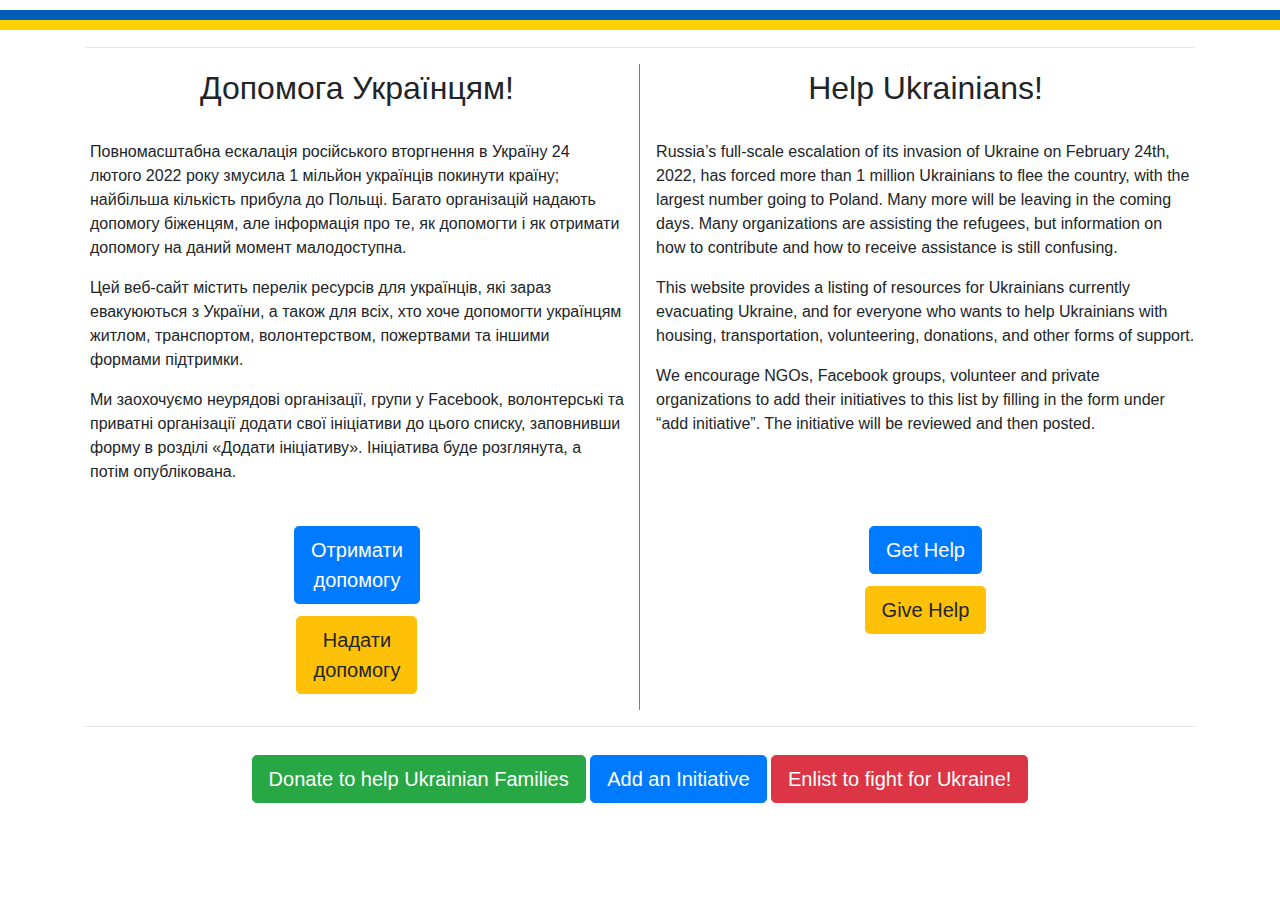
<file: index.html>
<!doctype html>
<html lang="en">
  <head>
    <!-- Required meta tags -->
    <meta charset="utf-8">
    <meta name="viewport" content="width=device-width, initial-scale=1, shrink-to-fit=no">
	 <link rel="icon" type="image/x-icon" href="img/favicon.png">
	 <!--Styles css-->

	 <link rel="stylesheet" href="css/styles.css">
    <!-- Bootstrap CSS -->
    <link rel="stylesheet" href="https://cdn.jsdelivr.net/npm/bootstrap@4.0.0/dist/css/bootstrap.min.css" integrity="sha384-Gn5384xqQ1aoWXA+058RXPxPg6fy4IWvTNh0E263XmFcJlSAwiGgFAW/dAiS6JXm" crossorigin="anonymous">

    <title>Help Ukrainians!</title>
  </head>
  <body>
	<div class = 'tt'>&nbsp;</div>
	<!--CENTER THE BUTTONS-->

	<div class="bl">&nbsp; </div>
	<div class="ye"> &nbsp;</div>

	<div class="container">

		<hr>

		<div class="wrapper">
			<div class="col-item">
				<center>
					<h2>Допомога Українцям!</h2>
				</center>
			</div>
			<div class="col-item">
				<center>
					<h2>Help Ukrainians!</h2>
				</center>
			</div>
			<div class="col-item">
				<p>
					Повномасштабна ескалація російського вторгнення в Україну 24 лютого 2022 року змусила 1 мільйон українців покинути країну; найбільша кількість прибула до Польщі. Багато організацій надають допомогу біженцям, але інформація про те, як допомогти і як отримати допомогу на даний момент малодоступна.

				</p>
				<p>
					Цей веб-сайт містить перелік ресурсів для українців, які зараз евакуюються з України, а також для всіх, хто хоче допомогти українцям житлом, транспортом, волонтерством, пожертвами та іншими формами підтримки.

				</p>

				<p>
					Ми заохочуємо неурядові організації, групи у Facebook, волонтерські та приватні організації додати свої ініціативи до цього списку, заповнивши форму в розділі «Додати ініціативу». Ініціатива буде розглянута, а потім опублікована.
				</p>
			</div>
			<div class="col-item">
				<p>
					Russia’s full-scale escalation of its invasion of Ukraine on February 24th, 2022, has forced more than 1 million Ukrainians to flee the country, with the largest number going to Poland. Many more will be leaving in the coming days. Many organizations are assisting the refugees, but information on how to contribute and how to receive assistance is still confusing.
				</p>
				<p>
					This website provides a listing of resources for Ukrainians currently evacuating Ukraine, and for everyone who wants to help Ukrainians with housing, transportation, volunteering, donations, and other forms of support.
				</p>
				<p>
					We encourage NGOs, Facebook groups, volunteer and private organizations to add their initiatives to this list by filling in the form under “add initiative”. The initiative will be reviewed and then posted.
				</p>
			</div>
			<div class="col-item">
				<div class = 'container center'>
					<a class="btn btn-primary btn-lg" href="https://moon1ock.notion.site/Get-Help-c34cd2b5845947b4a8e125da9204ead1" role="button"> Отримати<br>допомогу </a>
				</div>
				<div class = 'container center'>
					<a class="btn btn-warning btn-lg" href="https://moon1ock.notion.site/d412c44fb50040a6a54a746b1ebbe242" role="button"> Надати<br>допомогу </a>
				</div>

			</div>
			<div class="col-item">
				<div class = 'container center'>
					<a class="btn btn-primary btn-lg" href="https://moon1ock.notion.site/moon1ock/Interactive-Map-and-General-Info-Table-685cf45af2f94d298fb71d8d4950b9ff" role="button"> Get Help </a>
				</div>
				<div class = 'container center'>
					<a class="btn btn-warning btn-lg" href="https://moon1ock.notion.site/Provide-Help-for-Ukrainians-6084447d39e542588eb72914ad2fc998" role="button"> Give Help </a>
				</div>

			</div>
		 </div>
		<hr>


	</div>



	<div class = 'container center'>
		<a class="btn btn-success btn-lg" href="donate.html" role="button">Donate to help Ukrainian Families</a>

		<a class="btn btn-primary btn-lg" href="start.html" role="button">Add an Initiative</a>
		<a class="btn btn-danger btn-lg" href="https://fightforua.org/" role="button">Enlist to fight for Ukraine!</a>

	</div>





    <!-- Optional JavaScript -->
    <!-- jQuery first, then Popper.js, then Bootstrap JS -->
    <script src="https://code.jquery.com/jquery-3.2.1.slim.min.js" integrity="sha384-KJ3o2DKtIkvYIK3UENzmM7KCkRr/rE9/Qpg6aAZGJwFDMVNA/GpGFF93hXpG5KkN" crossorigin="anonymous"></script>
    <script src="https://cdn.jsdelivr.net/npm/popper.js@1.12.9/dist/umd/popper.min.js" integrity="sha384-ApNbgh9B+Y1QKtv3Rn7W3mgPxhU9K/ScQsAP7hUibX39j7fakFPskvXusvfa0b4Q" crossorigin="anonymous"></script>
    <script src="https://cdn.jsdelivr.net/npm/bootstrap@4.0.0/dist/js/bootstrap.min.js" integrity="sha384-JZR6Spejh4U02d8jOt6vLEHfe/JQGiRRSQQxSfFWpi1MquVdAyjUar5+76PVCmYl" crossorigin="anonymous"></script>


	</body>
</html>
</file>
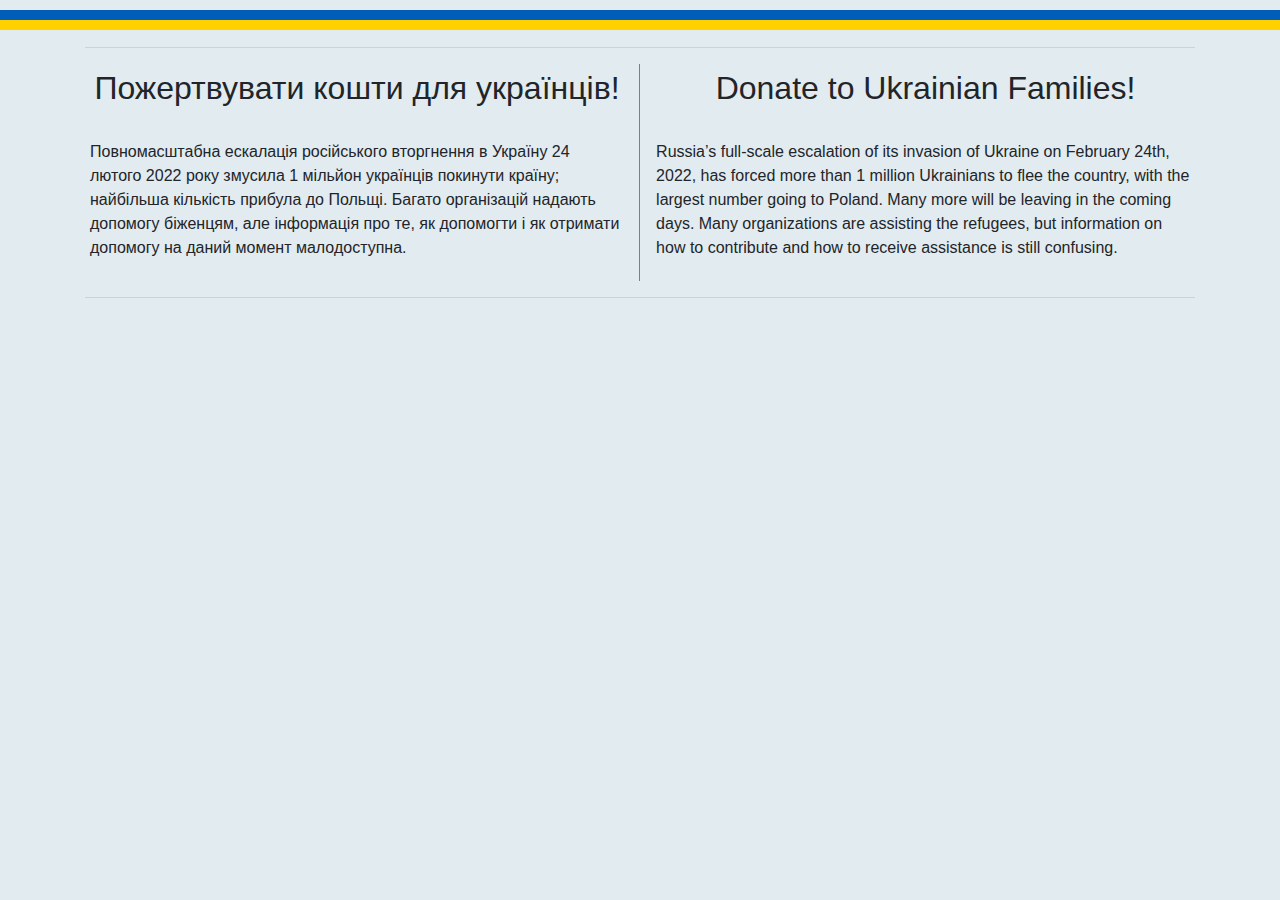
<file: add.html>
<!doctype html>
<html lang="en">
  <head>
    <!-- Required meta tags -->
    <meta charset="utf-8">
    <meta name="viewport" content="width=device-width, initial-scale=1, shrink-to-fit=no">
	 <link rel="icon" type="image/x-icon" href="img/favicon.png">
	 <!--Styles css-->

	 <link rel="stylesheet" href="css/styles.css">
    <!-- Bootstrap CSS -->
    <link rel="stylesheet" href="https://cdn.jsdelivr.net/npm/bootstrap@4.0.0/dist/css/bootstrap.min.css" integrity="sha384-Gn5384xqQ1aoWXA+058RXPxPg6fy4IWvTNh0E263XmFcJlSAwiGgFAW/dAiS6JXm" crossorigin="anonymous">

    <title>Add Initiative!</title>
  </head>
  <body style="background-color:rgb(225, 235, 240);">

	<div class = 'tt'>&nbsp;</div>
	<!--CENTER THE BUTTONS-->

	<div class="bl">&nbsp; </div>
	<div class="ye"> &nbsp;</div>

	<div class="container">

		<hr>

		<div class="wrapper">
			<div class="col-item">
				<center>
					<h2>Пожертвувати кошти для українців!</h2>
				</center>
			</div>
			<div class="col-item">
				<center>
					<h2>Donate to Ukrainian Families!</h2>
				</center>
			</div>
			<div class="col-item">
				<p>
					Повномасштабна ескалація російського вторгнення в Україну 24 лютого 2022 року змусила 1 мільйон українців покинути країну; найбільша кількість прибула до Польщі. Багато організацій надають допомогу біженцям, але інформація про те, як допомогти і як отримати допомогу на даний момент малодоступна.
				</p>
			</div>
			<div class="col-item">
				<p>
					Russia’s full-scale escalation of its invasion of Ukraine on February 24th, 2022, has forced more than 1 million Ukrainians to flee the country, with the largest number going to Poland. Many more will be leaving in the coming days. Many organizations are assisting the refugees, but information on how to contribute and how to receive assistance is still confusing.
				</p>

			</div>


		 </div>
		<hr>


	</div>





    <!-- Optional JavaScript -->
    <!-- jQuery first, then Popper.js, then Bootstrap JS -->
    <script src="https://code.jquery.com/jquery-3.2.1.slim.min.js" integrity="sha384-KJ3o2DKtIkvYIK3UENzmM7KCkRr/rE9/Qpg6aAZGJwFDMVNA/GpGFF93hXpG5KkN" crossorigin="anonymous"></script>
    <script src="https://cdn.jsdelivr.net/npm/popper.js@1.12.9/dist/umd/popper.min.js" integrity="sha384-ApNbgh9B+Y1QKtv3Rn7W3mgPxhU9K/ScQsAP7hUibX39j7fakFPskvXusvfa0b4Q" crossorigin="anonymous"></script>
    <script src="https://cdn.jsdelivr.net/npm/bootstrap@4.0.0/dist/js/bootstrap.min.js" integrity="sha384-JZR6Spejh4U02d8jOt6vLEHfe/JQGiRRSQQxSfFWpi1MquVdAyjUar5+76PVCmYl" crossorigin="anonymous"></script>


	</body>
</html>
</file>
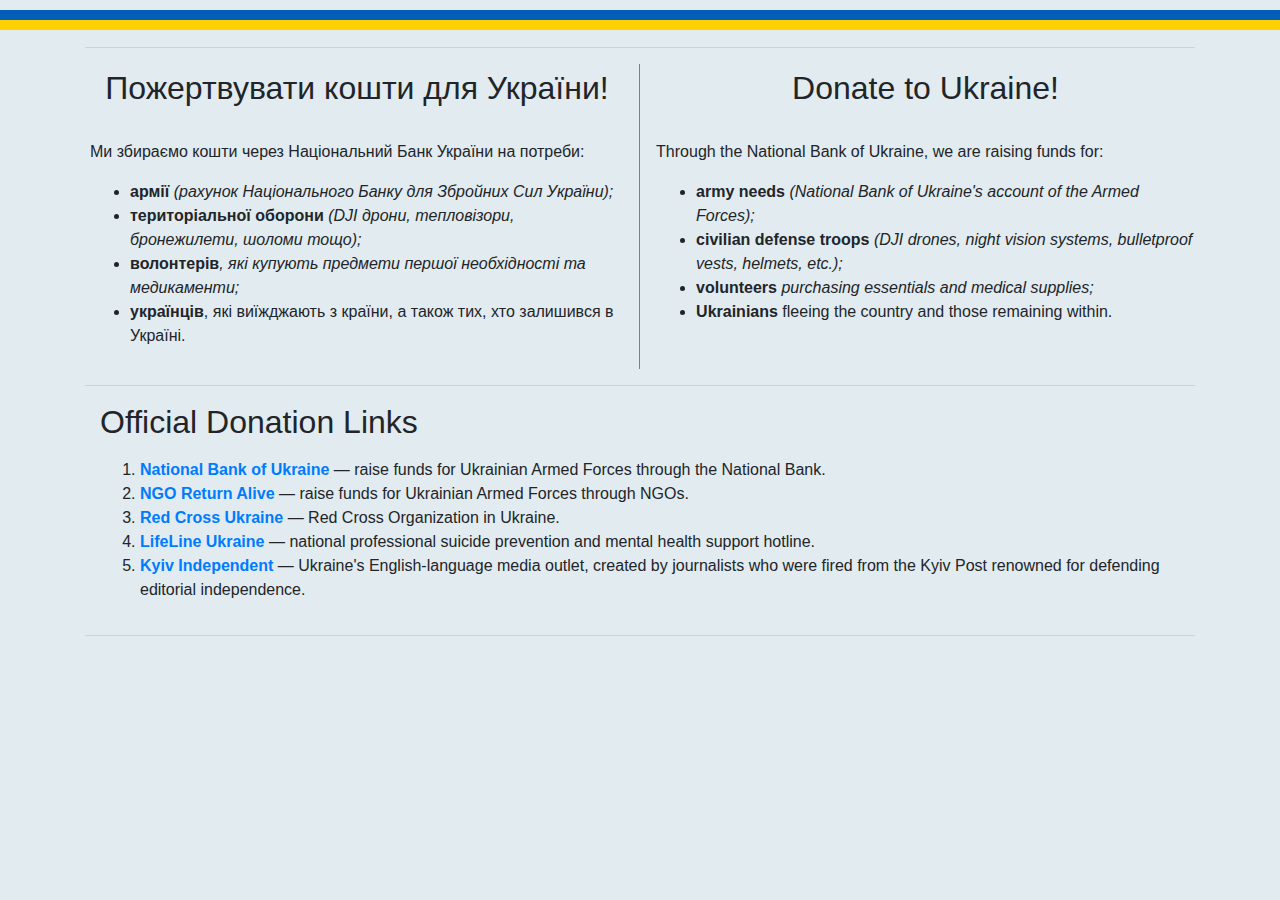
<file: donate.html>
<!doctype html>
<html lang="en">
  <head>
    <!-- Required meta tags -->
    <meta charset="utf-8">
    <meta name="viewport" content="width=device-width, initial-scale=1, shrink-to-fit=no">
	 <link rel="icon" type="image/x-icon" href="img/favicon.png">
	 <!--Styles css-->

	 <link rel="stylesheet" href="css/styles.css">
    <!-- Bootstrap CSS -->
    <link rel="stylesheet" href="https://cdn.jsdelivr.net/npm/bootstrap@4.0.0/dist/css/bootstrap.min.css" integrity="sha384-Gn5384xqQ1aoWXA+058RXPxPg6fy4IWvTNh0E263XmFcJlSAwiGgFAW/dAiS6JXm" crossorigin="anonymous">

    <title>Donate</title>
  </head>
  <body style="background-color:rgb(225, 235, 240);">


	<div class = 'tt'>&nbsp;</div>
	<!--CENTER THE BUTTONS-->

	<div class="bl">&nbsp; </div>
	<div class="ye"> &nbsp;</div>

	<div class="container">

		<hr>

		<div class="wrapper">
			<div class="col-item">
				<center>
					<h2>Пожертвувати кошти для України!</h2>
				</center>
			</div>
			<div class="col-item">
				<center>
					<h2>Donate to Ukraine!</h2>
				</center>
			</div>
			<div class="col-item">
				<p>
					Ми збираємо кошти через Національний Банк України на потреби:
					<ul>
						<li>
							<b>армії</b> <i>(рахунок Національного Банку для Збройних Сил України);</i>
						</li>
						<li><b>територіальної оборони</b><i> (DJI дрони, тепловізори, бронежилети, шоломи тощо);</i></li>
						<li><b>волонтерів</b><i>, які купують предмети першої необхідності та медикаменти;</i></li>
						<li><b>українців</b>, які виїжджають з країни, а також тих, хто залишився в Україні.</li>
					 </ul>
				</p>
			</div>
			<div class="col-item">
				<p>
					Through the National Bank of Ukraine, we are raising funds for:
					<ul>
						<li>
							<b>army needs</b> <i>(National Bank of Ukraine's account of the Armed Forces);</i>
						</li>
						<li><b>civilian defense troops</b><i> (DJI drones, night vision systems, bulletproof vests, helmets, etc.);</i></li>
						<li><b>volunteers</b> <i>purchasing essentials and medical supplies;</i></li>
						<li><b>Ukrainians</b> fleeing the country and those remaining within.</li>
					 </ul>
				</p>

			</div>


		 </div>
		<hr>

		<div class = 'container'>
			<h2>Official Donation Links</h2>
			<p>
			<ol class>
				<li>
					<b>
						<a href="https://bank.gov.ua/en/news/all/natsionalniy-bank-vidkriv-spetsrahunok-dlya-zboru-koshtiv-na-potrebi-armiyi">National Bank of Ukraine</a>
					</b> — raise funds for Ukrainian Armed Forces through the National Bank.
				</li>
				<li>
					<b> <a href="https://savelife.in.ua/en/donate/">NGO Return Alive</a></b> — raise funds for Ukrainian Armed Forces through NGOs.
				</li>
				<li>
					<a href="https://redcross.org.ua/en/donate/">
						<b>Red Cross Ukraine</b>
					</a> — Red Cross Organization in Ukraine.

				</li>
				<li>
						<b>
							<a href="https://lifelineukraine.com/en/donation">LifeLine Ukraine</a>
						</b> — national professional suicide prevention and mental health support hotline.
				</li>
				<li>
					<b>
						<a href="https://www.patreon.com/kyivindependent">Kyiv Independent</a>
					</b> — Ukraine's English-language media outlet, created by journalists who were fired from the Kyiv Post renowned for defending editorial independence.
				</li>
			</ol>
			</p>
		</div>

		<hr>


	</div>





    <!-- Optional JavaScript -->
    <!-- jQuery first, then Popper.js, then Bootstrap JS -->
    <script src="https://code.jquery.com/jquery-3.2.1.slim.min.js" integrity="sha384-KJ3o2DKtIkvYIK3UENzmM7KCkRr/rE9/Qpg6aAZGJwFDMVNA/GpGFF93hXpG5KkN" crossorigin="anonymous"></script>
    <script src="https://cdn.jsdelivr.net/npm/popper.js@1.12.9/dist/umd/popper.min.js" integrity="sha384-ApNbgh9B+Y1QKtv3Rn7W3mgPxhU9K/ScQsAP7hUibX39j7fakFPskvXusvfa0b4Q" crossorigin="anonymous"></script>
    <script src="https://cdn.jsdelivr.net/npm/bootstrap@4.0.0/dist/js/bootstrap.min.js" integrity="sha384-JZR6Spejh4U02d8jOt6vLEHfe/JQGiRRSQQxSfFWpi1MquVdAyjUar5+76PVCmYl" crossorigin="anonymous"></script>


	</body>
</html>
</file>
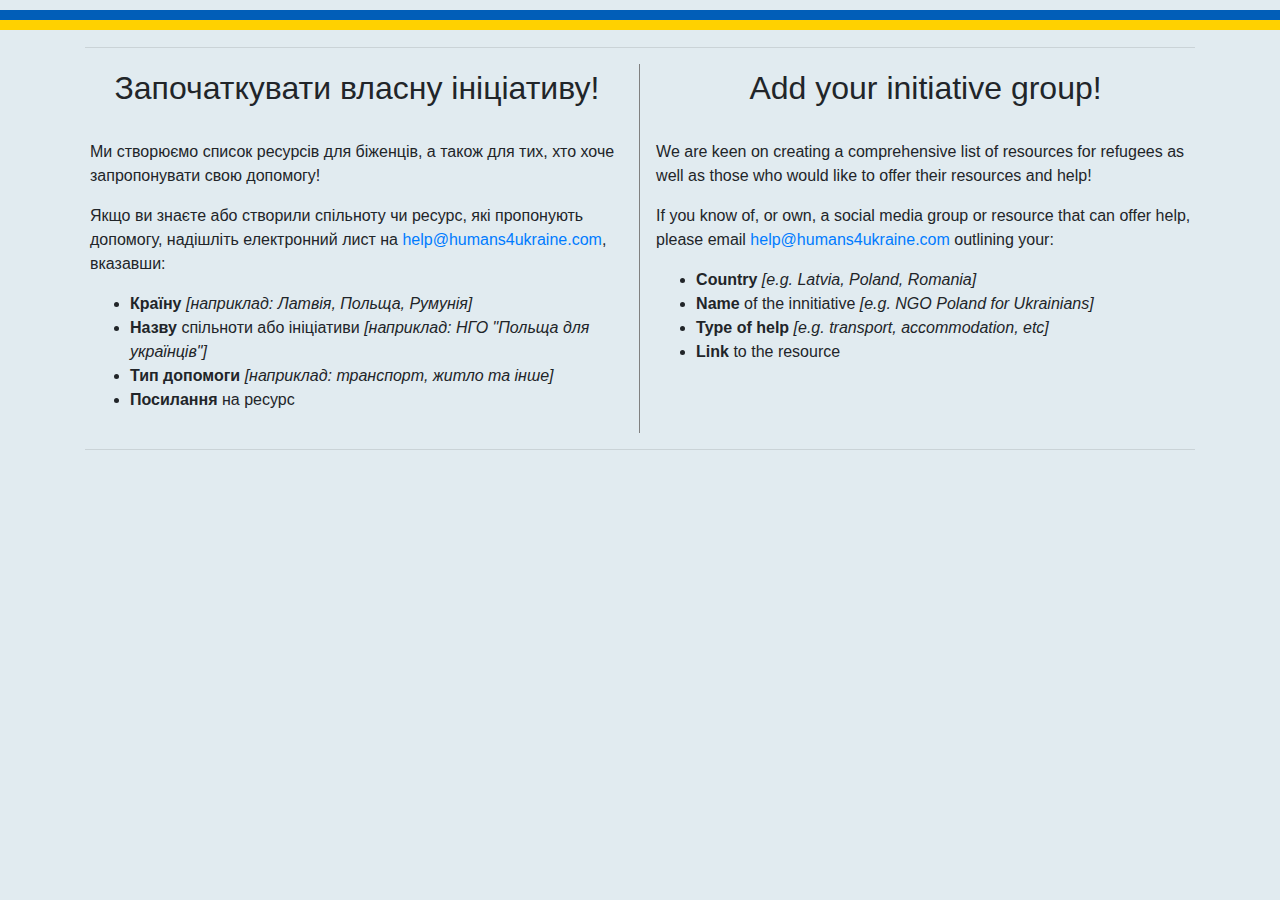
<file: start.html>
<!doctype html>
<html lang="en">
  <head>
    <!-- Required meta tags -->
    <meta charset="utf-8">
    <meta name="viewport" content="width=device-width, initial-scale=1, shrink-to-fit=no">
	 <link rel="icon" type="image/x-icon" href="img/favicon.png">
	 <!--Styles css-->

	 <link rel="stylesheet" href="css/styles.css">
    <!-- Bootstrap CSS -->
    <link rel="stylesheet" href="https://cdn.jsdelivr.net/npm/bootstrap@4.0.0/dist/css/bootstrap.min.css" integrity="sha384-Gn5384xqQ1aoWXA+058RXPxPg6fy4IWvTNh0E263XmFcJlSAwiGgFAW/dAiS6JXm" crossorigin="anonymous">

    <title>Add Initiative!</title>
  </head>
  <body style="background-color:rgb(225, 235, 240);">

	<div class = 'tt'>&nbsp;</div>
	<!--CENTER THE BUTTONS-->

	<div class="bl">&nbsp; </div>
	<div class="ye"> &nbsp;</div>

	<div class="container">

		<hr>

		<div class="wrapper">
			<div class="col-item">
				<center>
					<h2>Започаткувати власну ініціативу!</h2>
				</center>
			</div>
			<div class="col-item">
				<center>
					<h2>Add your initiative group!</h2>
				</center>
			</div>
			<div class="col-item">
				<p>
					Ми створюємо список ресурсів для біженців, а також для тих, хто хоче запропонувати свою допомогу!
				</p>
				<p>
					Якщо ви знаєте або створили спільноту чи ресурс, які пропонують допомогу, надішліть електронний лист на <a href="mailto:help@humans4ukraine.com">help@humans4ukraine.com</a>, вказавши:
					<ul>
						<li><b>Країну</b> <i>[наприклад: Латвія, Польща, Румунія]</i></li>
						<li><b>Назву</b> спільноти або ініціативи  <i>[наприклад: НГО "Польща для українців"]</i></li>
						<li><b>Тип допомоги</b> <i>[наприклад: транспорт, житло та інше]</i></li>
						<li><b>Посилання</b> на ресурс</li>
					 </ul>
				</p>
			</div>
			<div class="col-item">
				<p>
					We are keen on creating a comprehensive list of resources for refugees as well as those who would like to offer their resources and help!
				</p>
				<p>
					If you know of, or own, a social media group or resource that can offer help, please email <a href="mailto:help@humans4ukraine.com">help@humans4ukraine.com</a> outlining your:
					<ul>
						<li><b>Country</b> <i>[e.g. Latvia, Poland, Romania]</i></li>
						<li><b>Name</b> of the innitiative  <i>[e.g. NGO Poland for Ukrainians]</i></li>
						<li><b>Type of help</b> <i>[e.g. transport, accommodation, etc]</i></li>
						<li><b>Link</b> to the resource</li>
					 </ul>
				</p>
			</div>


		 </div>
		<hr>
	</div>

    <!-- Optional JavaScript -->
    <!-- jQuery first, then Popper.js, then Bootstrap JS -->
    <script src="https://code.jquery.com/jquery-3.2.1.slim.min.js" integrity="sha384-KJ3o2DKtIkvYIK3UENzmM7KCkRr/rE9/Qpg6aAZGJwFDMVNA/GpGFF93hXpG5KkN" crossorigin="anonymous"></script>
    <script src="https://cdn.jsdelivr.net/npm/popper.js@1.12.9/dist/umd/popper.min.js" integrity="sha384-ApNbgh9B+Y1QKtv3Rn7W3mgPxhU9K/ScQsAP7hUibX39j7fakFPskvXusvfa0b4Q" crossorigin="anonymous"></script>
    <script src="https://cdn.jsdelivr.net/npm/bootstrap@4.0.0/dist/js/bootstrap.min.js" integrity="sha384-JZR6Spejh4U02d8jOt6vLEHfe/JQGiRRSQQxSfFWpi1MquVdAyjUar5+76PVCmYl" crossorigin="anonymous"></script>


	</body>
</html>
</file>
<file: css/styles.css>
.container {

	padding: 1px;
	margin: 10px;
	margin-top: 0px;
	/* border: 3px solid green; */
 }
.donate {
	text-align: center;
 }

 .hr{
	 margin: 5px;
 }
 .vertical-center {
	margin: 0;
	position: absolute;
	top: 50%;
	-ms-transform: translateY(-50%);
	transform: translateY(-50%);
 }

 .center{
	text-align: center;

 }

 ol.center-list{
	display: table;
	margin-left: auto;
	margin-right: auto;
	list-style-position: inside;
 }


 .col-item {
	width: 49%;
	margin-right: 2%;
	margin-bottom: 15px;
	/* border: 1px solid blue; */
	padding: 5px;
	box-sizing: border-box;
 }
 
 .col-item:nth-child(2n) {
	margin-right: 0;
	padding-right: 0;
 }
 
 .col-item:nth-last-child(2),
 .col-item:last-child {
	margin-bottom: 0;
 }
 
 .wrapper {
	display: flex;
	flex-wrap: wrap;
	position: relative;
 }
 
 .wrapper:after {
	content: "";
	position: absolute;
	top: 0;
	left: calc(50% - 1px);
	height: 100%;
	border-right: 1px solid grey;
 }


 .tt{
	height: 10px;
 }
.bl {
	background-color: #015eb8;
	height: 10px;
}

.ye {
	height: 10px;
	background-color: #ffd100;

}
</file>
